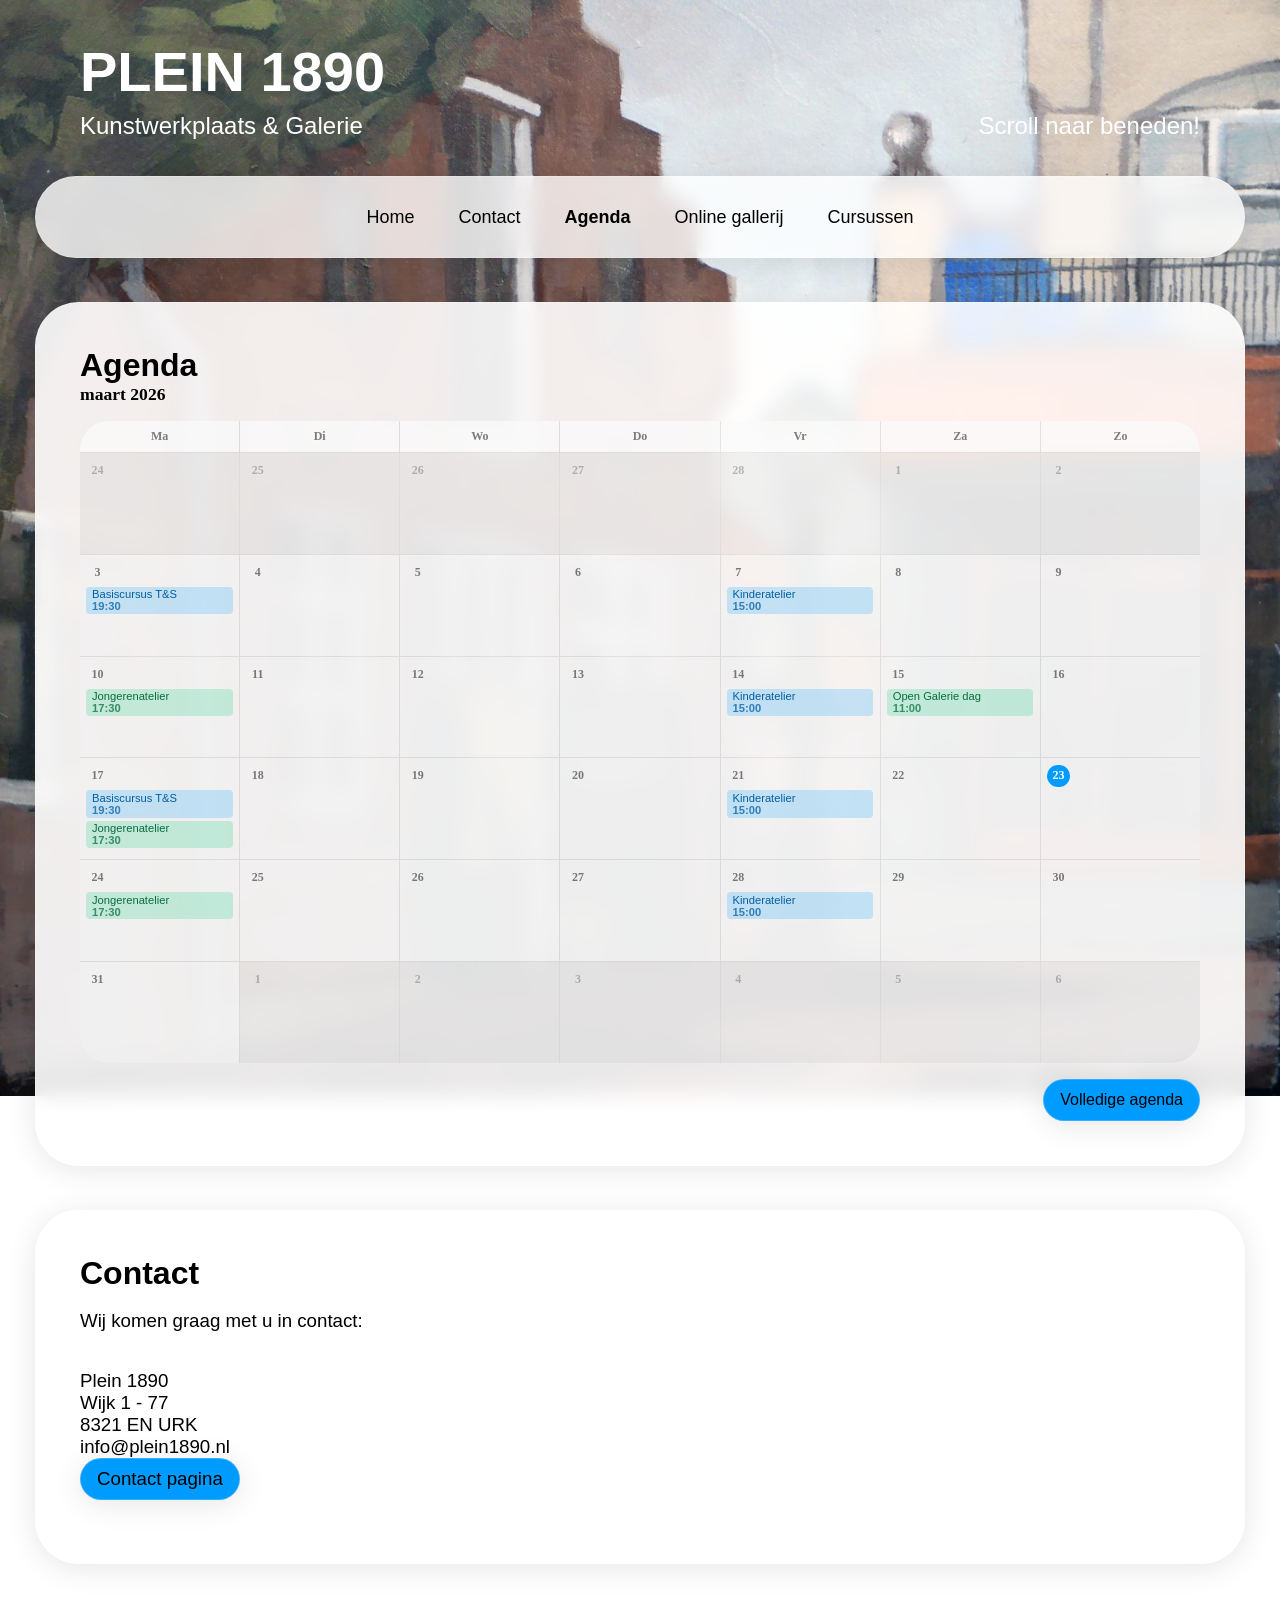
<file: Andere pagina's/agenda.html>
<!DOCTYPE html>
<html lang="en">

<head>
    <meta charset="UTF-8">
    <meta name="viewport" content="width=device-width, initial-scale=1.0">
    <title>plein 1890</title>
    <link rel="stylesheet" href="./style.css">
</head>

<body>
    <div class="top">
        <div>
            <h1>PLEIN 1890</h1>
            <h3>Kunstwerkplaats & Galerie</h3>
        </div>
        <div>
            <h3>Scroll naar beneden! <i class="fa-solid fa-chevron-down"></i></h3>
        </div>
    </div>
    <div class="glass nav">
        <button id="hamburger" onclick="toggleMenu()">☰</button>

        <div class="nav-links">
            <a id="Home" href="../index.html">Home</a>
            <a id="Contact" href="./contact.html">Contact</a>
            <a id="Agenda" class="bold" href="./agenda.html">Agenda</a>
            <a id="Online-gallerij" href="./galerie.html">Online gallerij</a>
            <a id="Cursussen" href="./cursussen.html">Cursussen</a>
        </div>
    </div>

    <div class="glass card">
        <h1>Agenda</h1>

        <div class="kal-header-rij">
            <span class="kal-maand-titel">maart 2026</span>
        </div>

        <div class="kal-grid">
            <!-- Dag headers -->
            <div class="kal-dag-header">Ma</div>
            <div class="kal-dag-header">Di</div>
            <div class="kal-dag-header">Wo</div>
            <div class="kal-dag-header">Do</div>
            <div class="kal-dag-header">Vr</div>
            <div class="kal-dag-header">Za</div>
            <div class="kal-dag-header">Zo</div>

            <!-- Week 1 — februari -->
            <div class="kal-cel andere-maand"><span class="kal-datum-nr">24</span></div>
            <div class="kal-cel andere-maand"><span class="kal-datum-nr">25</span></div>
            <div class="kal-cel andere-maand"><span class="kal-datum-nr">26</span></div>
            <div class="kal-cel andere-maand"><span class="kal-datum-nr">27</span></div>
            <div class="kal-cel andere-maand"><span class="kal-datum-nr">28</span></div>
            <div class="kal-cel andere-maand"><span class="kal-datum-nr">1</span></div>
            <div class="kal-cel andere-maand"><span class="kal-datum-nr">2</span></div>

            <!-- Week 2 -->
            <div class="kal-cel"><span class="kal-datum-nr">3</span><a class="kal-event blauw"
                    href="./Andere pagina's/agenda.html">Basiscursus T&S<span class="kal-event-tijd">19:30</span></a>
            </div>
            <div class="kal-cel"><span class="kal-datum-nr">4</span></div>
            <div class="kal-cel"><span class="kal-datum-nr">5</span></div>
            <div class="kal-cel"><span class="kal-datum-nr">6</span></div>
            <div class="kal-cel"><span class="kal-datum-nr">7</span><a class="kal-event blauw"
                    href="./Andere pagina's/agenda.html">Kinderatelier<span class="kal-event-tijd">15:00</span></a>
            </div>
            <div class="kal-cel"><span class="kal-datum-nr">8</span></div>
            <div class="kal-cel"><span class="kal-datum-nr">9</span></div>

            <!-- Week 3 -->
            <div class="kal-cel"><span class="kal-datum-nr">10</span><a class="kal-event groen"
                    href="./Andere pagina's/agenda.html">Jongerenatelier<span class="kal-event-tijd">17:30</span></a>
            </div>
            <div class="kal-cel"><span class="kal-datum-nr">11</span></div>
            <div class="kal-cel"><span class="kal-datum-nr">12</span></div>
            <div class="kal-cel"><span class="kal-datum-nr">13</span></div>
            <div class="kal-cel"><span class="kal-datum-nr">14</span><a class="kal-event blauw"
                    href="./Andere pagina's/agenda.html">Kinderatelier<span class="kal-event-tijd">15:00</span></a>
            </div>
            <div class="kal-cel"><span class="kal-datum-nr">15</span><a class="kal-event groen"
                    href="./Andere pagina's/agenda.html">Open Galerie dag<span class="kal-event-tijd">11:00</span></a>
            </div>
            <div class="kal-cel"><span class="kal-datum-nr">16</span></div>

            <!-- Week 4 -->
            <div class="kal-cel"><span class="kal-datum-nr">17</span><a class="kal-event blauw"
                    href="./Andere pagina's/agenda.html">Basiscursus T&S<span class="kal-event-tijd">19:30</span></a><a
                    class="kal-event groen" href="./Andere pagina's/agenda.html">Jongerenatelier<span
                        class="kal-event-tijd">17:30</span></a></div>
            <div class="kal-cel"><span class="kal-datum-nr">18</span></div>
            <div class="kal-cel"><span class="kal-datum-nr">19</span></div>
            <div class="kal-cel"><span class="kal-datum-nr">20</span></div>
            <div class="kal-cel"><span class="kal-datum-nr">21</span><a class="kal-event blauw"
                    href="./Andere pagina's/agenda.html">Kinderatelier<span class="kal-event-tijd">15:00</span></a>
            </div>
            <div class="kal-cel"><span class="kal-datum-nr">22</span></div>
            <div class="kal-cel vandaag"><span class="kal-datum-nr">23</span></div>

            <!-- Week 5 -->
            <div class="kal-cel"><span class="kal-datum-nr">24</span><a class="kal-event groen"
                    href="./Andere pagina's/agenda.html">Jongerenatelier<span class="kal-event-tijd">17:30</span></a>
            </div>
            <div class="kal-cel"><span class="kal-datum-nr">25</span></div>
            <div class="kal-cel"><span class="kal-datum-nr">26</span></div>
            <div class="kal-cel"><span class="kal-datum-nr">27</span></div>
            <div class="kal-cel"><span class="kal-datum-nr">28</span><a class="kal-event blauw"
                    href="./Andere pagina's/agenda.html">Kinderatelier<span class="kal-event-tijd">15:00</span></a>
            </div>
            <div class="kal-cel"><span class="kal-datum-nr">29</span></div>
            <div class="kal-cel"><span class="kal-datum-nr">30</span></div>

            <!-- Week 6 — april -->
            <div class="kal-cel"><span class="kal-datum-nr">31</span></div>
            <div class="kal-cel andere-maand"><span class="kal-datum-nr">1</span></div>
            <div class="kal-cel andere-maand"><span class="kal-datum-nr">2</span></div>
            <div class="kal-cel andere-maand"><span class="kal-datum-nr">3</span></div>
            <div class="kal-cel andere-maand"><span class="kal-datum-nr">4</span></div>
            <div class="kal-cel andere-maand"><span class="kal-datum-nr">5</span></div>
            <div class="kal-cel andere-maand"><span class="kal-datum-nr">6</span></div>
        </div>

        <a class="glass btn" style="background-color: rgba(0,155,255,1); color: black; align-self: flex-end;"
            href="./Andere pagina's/agenda.html">
            Volledige agenda <i class="fa-solid fa-chevron-right"></i>
        </a>
    </div>

    <div class="glass card">
        <h1>Contact</h1>
        <h3>
            Wij komen graag met u in contact:
        </h3>
        <h3>
            <span class="bold">Plein 1890 </span> <br>
            Wijk 1 - 77 <br>
            8321 EN URK <br>
            <a href="info@plein1890.nl" class="email">info@plein1890.nl</a>
            <a class="glass btn" style="background-color: rgba(0,155,255,1); color: black;"
                href="./Andere pagina's/Contact.html">Contact pagina</a>
        </h3>
    </div>
    <script src="./script.js"></script>
</body>

</html>
</file>
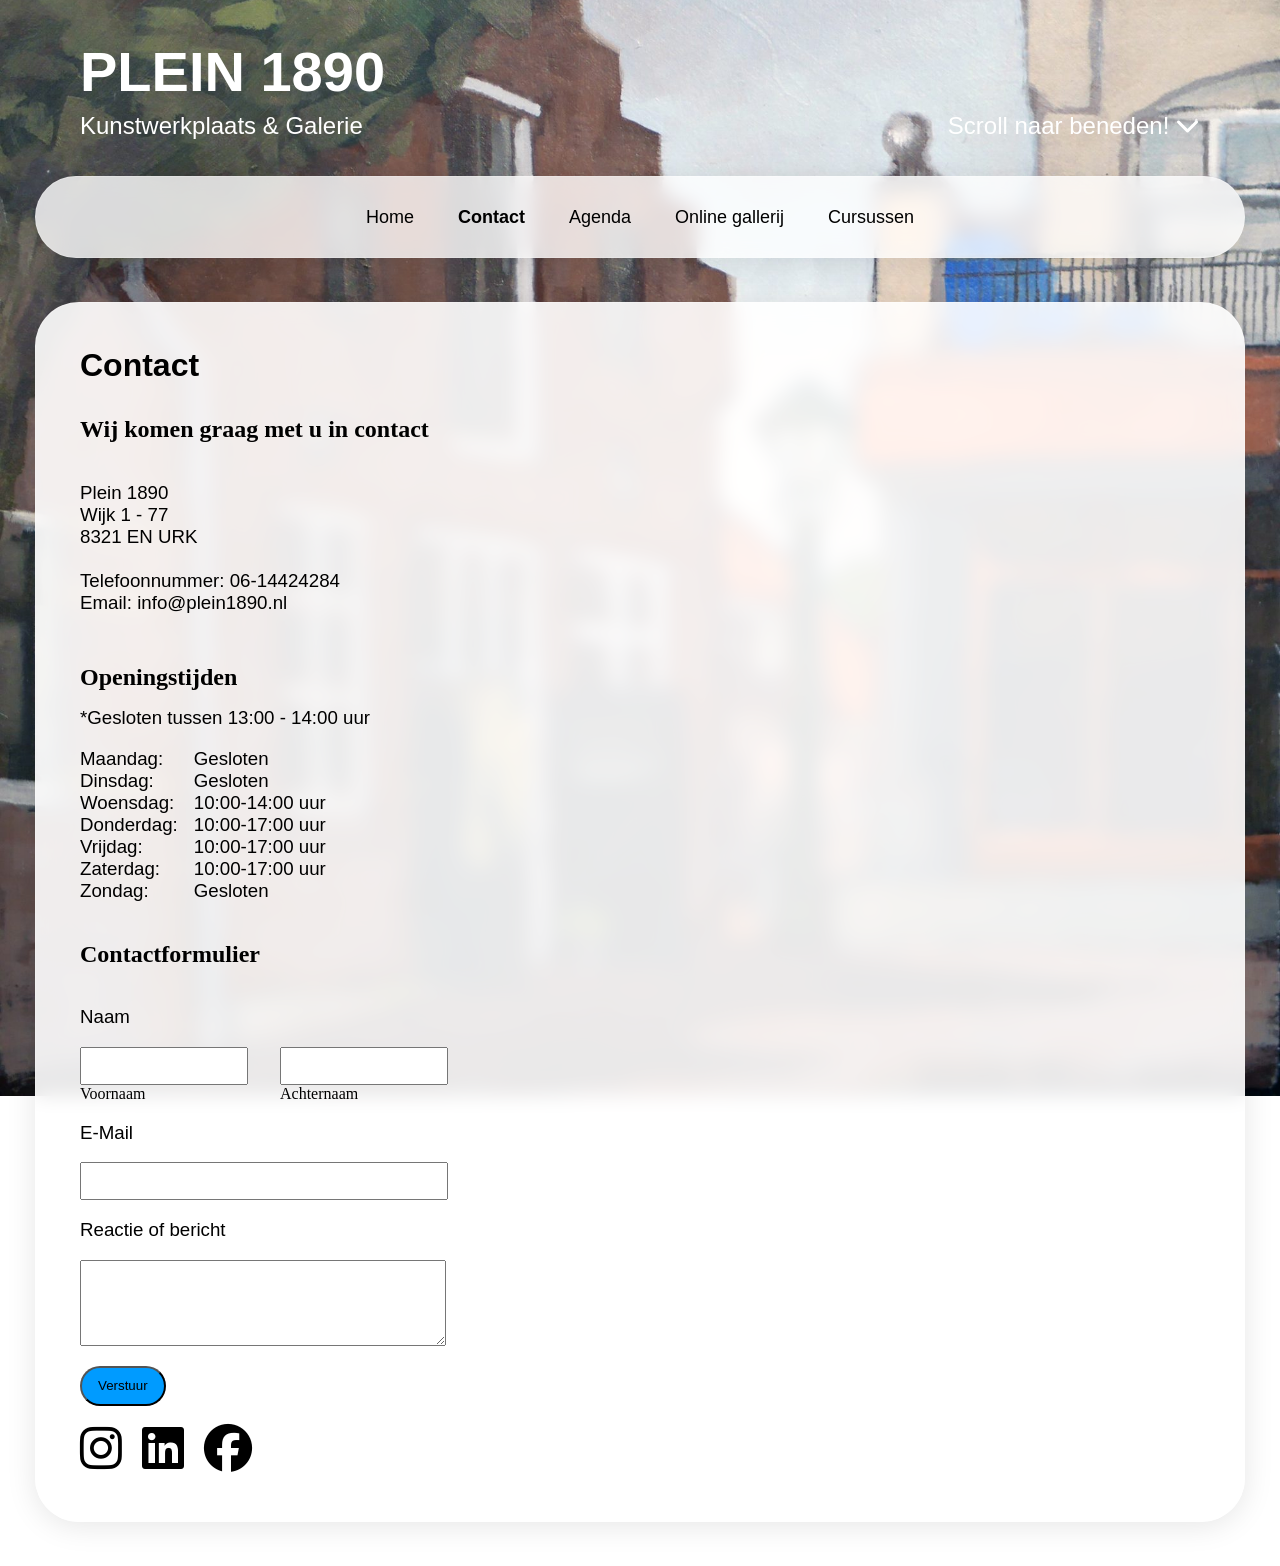
<file: Andere pagina's/Contact.html>
<!DOCTYPE html>
<html lang="en">

<head>
    <meta charset="UTF-8">
    <meta name="viewport" content="width=device-width, initial-scale=1.0">
    <title>plein 1890</title>
    <link rel="stylesheet" href="./style.css">
    <link rel="stylesheet" href="https://cdnjs.cloudflare.com/ajax/libs/font-awesome/6.5.0/css/all.min.css">
</head>

<body>
    <div class="top">
        <div>
            <h1>PLEIN 1890</h1>
            <h3>Kunstwerkplaats & Galerie</h3>
        </div>
        <div>
            <h3>Scroll naar beneden! <i class="fa-solid fa-chevron-down"></i></h3>
        </div>
    </div>
    <div class="glass nav">
        <button id="hamburger" onclick="toggleMenu()">☰</button>

        <div class="nav-links">
            <a id="Home" href="../index.html">Home</a>
            <a id="Contact" class="bold" href="./contact.html" >Contact</a>
            <a id="Agenda" href="./agenda.html">Agenda</a>
            <a id="Online-gallerij" href="./galerie.html">Online gallerij</a>
            <a id="Cursussen" href="./cursussen.html">Cursussen</a>
        </div>
    </div>
    <div class="glass card">
        <h1>Contact</h1>
        <h2 style="margin-top: 2rem;">
            Wij komen graag met u in contact
        </h2>
        <h3>
            <span class="bold">Plein 1890 </span> <br>
            Wijk 1 - 77 <br>
            8321 EN URK <br>
            <br>
            Telefoonnummer: 06-14424284 <br>
            Email: <a href="mailto:info@plein1890.nl">info@plein1890.nl</a><br>

        </h3>

        <h2 style="margin-bottom: 0rem; margin-top: 2rem;">
            Openingstijden
        </h2>
        <h3 style="margin-bottom: 0rem; margin-top: 1rem;">*Gesloten tussen 13:00 - 14:00 uur</h3>
        <div style="display: flex; flex-direction: row;">
            <h3 style="margin-right: 1rem;">
                Maandag:<br>
                Dinsdag:<br>
                Woensdag:<br>
                Donderdag:<br>
                Vrijdag:<br>
                Zaterdag:<br>
                Zondag:<br>
            </h3>
            <h3>
                Gesloten<br>
                Gesloten<br>
                10:00-14:00 uur<br>
                10:00-17:00 uur<br>
                10:00-17:00 uur<br>
                10:00-17:00 uur<br>
                Gesloten
            </h3>
        </div>


        <h2>
            Contactformulier
        </h2>
        <h3>Naam</h3>
        <div class="contact_naam" style="display: flex; flex-direction: row;">
            <div>
                <input style="width: 10rem; height: 2rem; margin-right: 2rem;" id="voornaam" type="text"
                    style="margin-right: 3rem;"><br>
                <label for="voornaam">Voornaam</label>
            </div>
            <div>
                <input style="width: 10rem; height: 2rem;" id="achternaam" type="text"><br>
                <label for="achternaam">Achternaam</label>
            </div>
        </div>

        <h3>E-Mail</h3>
        <div class="contact_e-mail">
            <input style="width: 22.5rem; height: 2rem;" type=email>
        </div>

        <h3>Reactie of bericht</h3>
        <div class="contact_bericht">
            <textarea style="width: 22.5rem; height: 5rem;" id="contact_tekstvak"></textarea>
        </div>

        <button class="btn"
            style="background-color: rgba(0, 155, 255, 1); margin-top: 1rem; margin-bottom: 1rem;">Verstuur</button>


        <div class="socials">
            <a href="https://www.instagram.com/plein_1890/" target="_blank"
                style="text-decoration: none; color: black; font-size: 3rem; padding-right: 1rem;">
                <i class="fa-brands fa-instagram"></i></a>

            <a href="https://www.linkedin.com/in/galerie-en-kunstwerkplaats-22073a276/?originalSubdomain=nl"
                target="_blank" style="text-decoration: none; color: black; font-size: 3rem; padding-right: 1rem;">
                <i class="fa-brands fa-linkedin"></i></a>

            <a href="" target="_blank"
                style="text-decoration: none; color: black; font-size: 3rem; padding-right: 1rem;">
                <i class="fa-brands fa-facebook"></i></a>


        </div>
    </div>
    <script src="./script.js"></script>
</body>

</html>
</file>
<file: Andere pagina's/style.css>
/* 44px → 2.75rem | 88px → 5.5rem | 176px → 11rem */

/* 
            ===  HERBRUIKBARE PRESETS  === 
*/

/*
        --- backgrounds en divs ---
*/

.glass {
    backdrop-filter: blur(0.625rem) saturate(180%);
    border: 1px solid rgba(255, 255, 255, 0.2);
    box-shadow: 0 0.25rem 1.875rem rgba(0, 0, 0, 0.1);
    background-color: rgba(255, 255, 255, 0.9);
}

.card {
    display: flex;
    flex-direction: column;
    padding: 2.75rem;
    width: calc(100dvw - clamp(6rem, 8vw, 11rem));
    max-width: 70rem;
    margin-bottom: 2.75rem;
    border-radius: 2.75rem;
}

.center {
    align-items: center;
    text-align: center;
}

/* --- fonts --- */

h1 {
    margin: 0;
    font-family: 'Franklin Gothic Medium', 'Arial Narrow', Arial, sans-serif;
    text-decoration: none;
    color: black;
}

h3 {
    font-family: 'Arial';
    font-weight: lighter;
    text-decoration: none;
    color: black;
}

p {
    font-family: 'Arial';
    font-weight: lighter;
    text-decoration: none;
    color: black;
}

.bold {
    font-weight: bolder;
}

a {
    font-family: 'Arial';
    font-weight: lighter;
    text-decoration: none;
    color: black;
}

/*
        --- buttons ---
*/

.btn {
    display: flex;
    height: 2.5rem;
    min-width: 2.75rem;
    width: fit-content;
    padding: 0 1rem;
    text-decoration: none;
    text-align: center;
    align-items: center;
    background-color: rgba(255, 255, 255, 0.5);
    border-radius: 2.75rem;
    color: black;
}

.right {
    align-self: flex-end;
    margin-top: 1rem;
}

/*
Colors for buttons
*/

.green {
    background-color: rgba(0,255,155,1);
}
.blue {
    background-color: rgba(0,155,255,1);
}

/*
            === EINDE VAN HERBRUIKBARE PRESETS ===
*/

/* --- Body & achtergrond --- */

body {
    margin: 0;
    background-image: url(../Assets/plein-1890.jpeg);
    background-size: cover;
    background-position: center;
    background-attachment: fixed;
    background-repeat: no-repeat;
    display: flex;
    flex-direction: column;
    align-items: center;
}

/* --- Top --- */

.top {
    margin-top: 6rem;
    height: 5rem;
    background-color: transparent;
    display: flex;
    justify-content: space-between;
    align-items: end;

    width: calc(100dvw - clamp(6rem, 8vw, 11rem));
    border-radius: 2.75rem;
    max-width: 70rem;

    position: sticky;
    top: 0;
    z-index: 100;
}

.top h1 {
    color: white;
    font-size: 3.5rem;
    margin: 0;
}

.top h3 {
    color: white;
    font-size: 1.5rem;
    margin: 0.5rem 0 2.25rem 0;
}

/* --- Navigatie --- */

.nav {
    height: 5rem;
    width: calc(100dvw - clamp(6rem, 8vw, 11rem));
    border-radius: 2.75rem;
    max-width: 70rem;
    padding: 0 2.75rem;

    background-color: rgba(255, 255, 255, 0.8);
    position: sticky;
    top: 0;
    z-index: 100;
    display: flex;
    align-items: center;
    justify-content: center;
    gap: 2.75rem;
    margin-bottom: 2.75rem;
}

.nav a {
    background-color: transparent;
    color: black;
    font-size: 1.125rem;
    text-decoration: none;
}

.nav-links {
    display: flex;
    gap: 2.75rem;
}

#hamburger {
    display: none;
    font-size: 1.5rem;
    cursor: pointer;
    padding: 0;
}

/* --- Galerij --- */

.gallerij-grid {
    column-width: 20rem; /* past automatisch 1, 2, 3 kolommen */
    column-gap: 1rem;
    width: 100%;
    margin-top: 1rem;
}

.gallerij-item {
    break-inside: avoid;
    display: block;
    margin-bottom: 1rem;
    position: relative;
    border-radius: 1.75rem;
    overflow: hidden;
    cursor: pointer;
    text-decoration: none;
}

.gallerij-item img {
    width: 100%;
    display: block;
    transition: transform 0.3s ease;
}

.gallerij-item:hover img {
    transform: scale(1.03);
}

.gallerij-overlay {
    position: absolute;
    bottom: 0;
    left: 0;
    right: 0;
    padding: 2rem 1rem 1rem;
    background: linear-gradient(transparent, rgba(0, 0, 0, 0.7));
    border-radius: 0 0 1rem 1rem;
    opacity: 0;
    transition: opacity 0.3s ease;
    display: flex;
    flex-direction: column;
    gap: 0.25rem;
}

.gallerij-item:hover .gallerij-overlay {
    opacity: 1;
}

.gallerij-naam {
    color: white;
    font-weight: bold;
    font-size: 1rem;
}

.gallerij-vak {
    color: rgba(255, 255, 255, 0.8);
    font-size: 0.875rem;
}

/* --- Cursussen --- */

.cursus-grid {
    column-width: 20rem; /* cursus-items houden een bepaalde breedte en verdelen zich */
    column-gap: 1rem;
    width: 100%;
    margin-top: 1rem;
    margin-bottom: 1rem;
}

.cursus-item {
    break-inside: avoid;
    display: block;
    margin-bottom: 1rem;
    border-radius: 1rem;
    overflow: hidden;
    background-color: white;
    border-radius: 1.75rem;
}

.cursus-item img {
    width: 100%;
    display: block;
    border-radius: 1.75rem;
}

.cursus-info {
    padding: 0.75rem 0.75rem;
    display: flex;
    flex-direction: column;
    gap: 0.25rem;
}

.cursus-naam {
    font-weight: bold;
    font-size: 1rem;
}

.cursus-detail {
    font-size: 0.8rem;
    color: rgba(0, 0, 0, 0.9);
}

.cursus-prijs {
    font-size: 0.875rem;
    font-weight: bold;
}

@media (max-width: 40rem) {
    .nav {
        justify-content: flex-end;
        padding-right: 2rem;
    }

    #hamburger {
        display: block;
    }

    .nav-links {
        display: none;
        position: absolute;
        top: 4rem;
        right: 1rem;
        width: 200px;
        flex-direction: column;
        align-items: flex-start;
        gap: 0.25rem;
        padding: 1rem;
        background-color: rgba(255, 255, 255, 0.95);
        border-radius: 1.75rem;
    }

    .nav-links.open {
        display: flex !important;
    }
}

/* --- Agenda kalender --- */

.kal-header-rij {
    margin-bottom: 1rem;
}

.kal-maand-titel {
    font-size: 1.1rem;
    font-weight: bold;
}

.kal-grid {
    display: grid;
    grid-template-columns: repeat(7, 1fr);
    gap: 1px;
    background-color: rgba(0, 0, 0, 0.08);
    border-radius: 1.75rem;
    overflow: hidden;
    width: 100%;
    margin-bottom: 1rem;
}

.kal-dag-header {
    background-color: rgba(255, 255, 255, 0.8);
    padding: 0.5rem 0.25rem;
    text-align: center;
    font-size: 0.75rem;
    font-weight: bold;
    color: rgba(0, 0, 0, 0.5);
}

.kal-cel {
    background-color: rgba(255, 255, 255, 0.6);
    min-height: 5.5rem;
    padding: 0.4rem;
    display: flex;
    flex-direction: column;
    gap: 0.2rem;
}

.kal-cel.andere-maand {
    background-color: rgba(255, 255, 255, 0.25);
}

.kal-cel.andere-maand .kal-datum-nr {
    color: rgba(0, 0, 0, 0.25);
}

.kal-cel.vandaag .kal-datum-nr {
    background-color: rgba(0, 155, 255, 1);
    color: white;
    border-radius: 50%;
}

.kal-datum-nr {
    font-size: 0.75rem;
    font-weight: bold;
    width: 1.4rem;
    height: 1.4rem;
    display: flex;
    align-items: center;
    justify-content: center;
    color: rgba(0, 0, 0, 0.5);
}

.kal-event {
    font-size: 0.7rem;
    padding: 0.1rem 0.35rem;
    border-radius: 0.25rem;
    white-space: nowrap;
    overflow: hidden;
    text-overflow: ellipsis;
    text-decoration: none;
    display: flex;
    flex-direction: column;
}

.kal-event-tijd {
    font-weight: bold;
    opacity: 0.75;
}

.kal-event.blauw {
    background-color: rgba(0, 155, 255, 0.2);
    color: #005fa3;
}

.kal-event.groen {
    background-color: rgba(0, 200, 120, 0.2);
    color: #0a6e3f;
}

@media (max-width: 40rem) {
    .kal-cel {
        min-height: 3rem;
        padding: 0.3rem 0.2rem;
        flex-direction: row;
        flex-wrap: wrap;
        align-content: flex-start;
        gap: 0.15rem;
    }

    .kal-datum-nr {
        width: 100%;
    }

    .kal-event {
        width: 0.5rem;
        height: 0.5rem;
        padding: 0;
        border-radius: 50%;
        font-size: 0;
    }

    .kal-event-tijd {
        display: none;
    }

    .kal-event.blauw {
        background-color: rgba(0, 155, 255, 1);
    }

    .kal-event.groen {
        background-color: #0a6e3f;
    }
}
</file>
